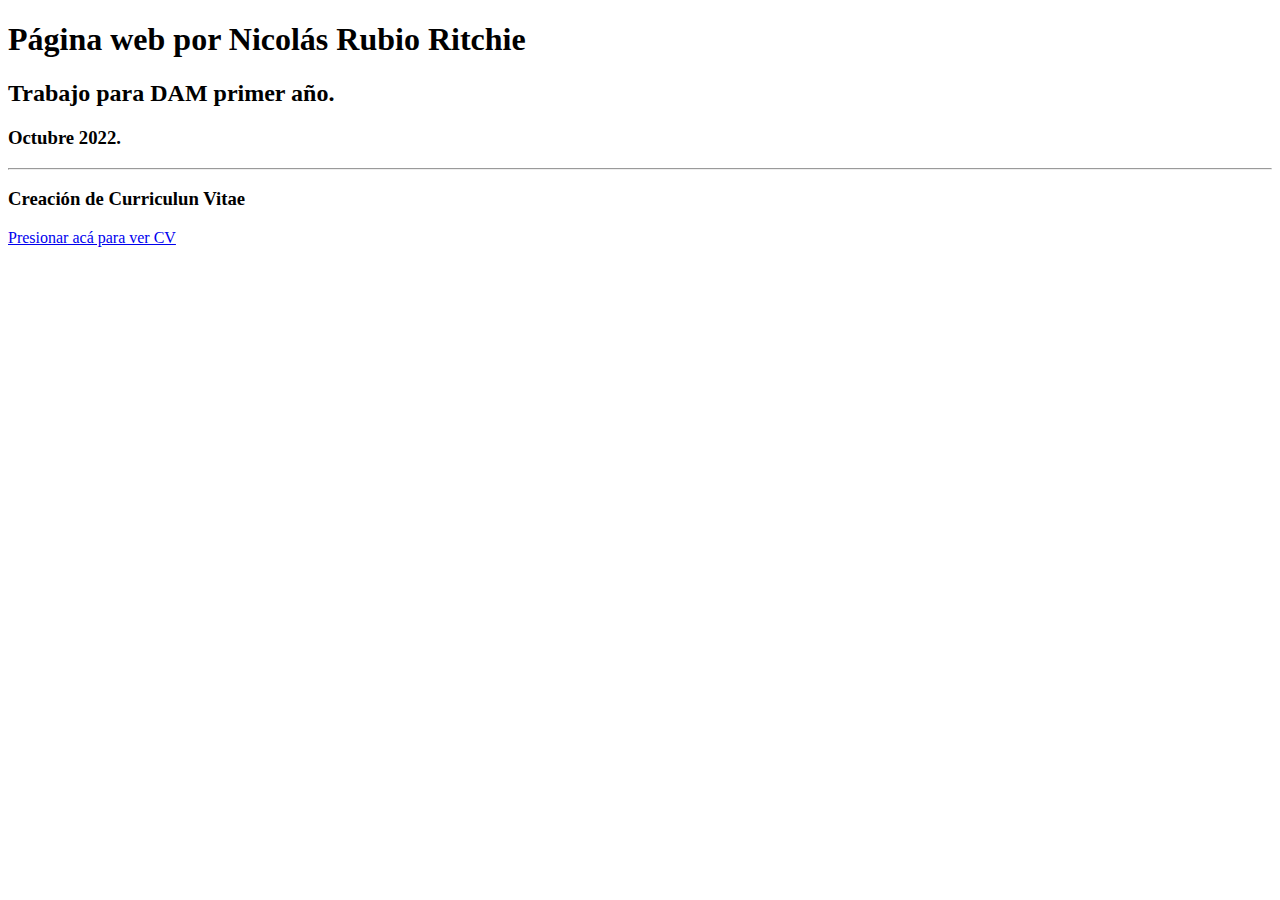
<file: index.html>
<!DOCTYPE html>
<html lang="es">
<head>
    <meta charset="UTF-8">
    <meta http-equiv="X-UA-Compatible" content="IE=edge">
    <meta name="viewport" content="width=device-width, initial-scale=1.0">
    <title>Índice</title>
</head>
<style>
    *{
        background-color: white;
    }
</style>
<body>
    <h1> Página web por Nicolás Rubio Ritchie</h1>
    <h2>Trabajo para DAM primer año.</h2>
    <h3>Octubre 2022.</h3>
    <hr/>
    <h3>Creación de Curriculun Vitae</h3>
    <a target="_blank" href="./cv.html">Presionar acá para ver CV</a>
    
</body>
</html>
</file>
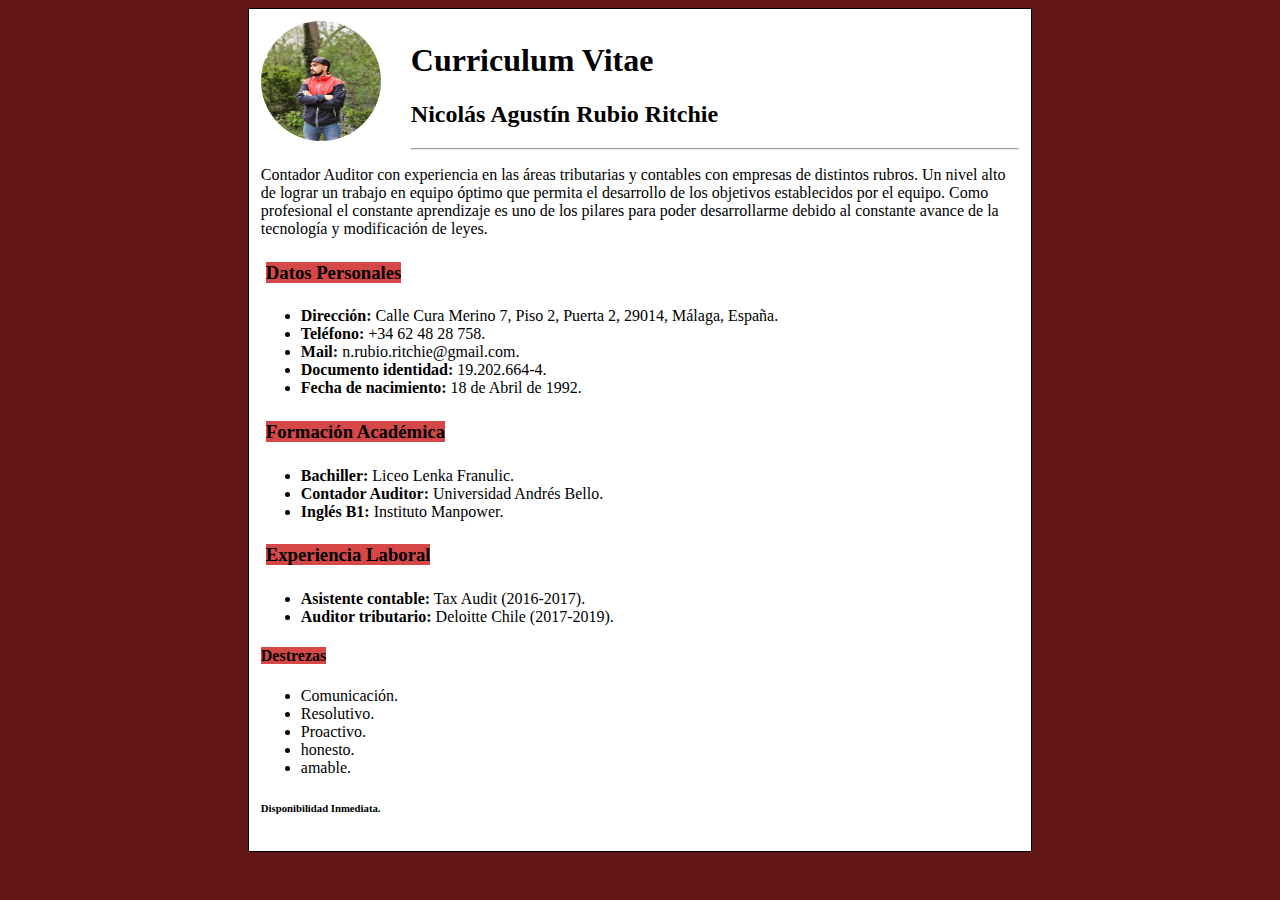
<file: cv.html>
<!DOCTYPE html>
<html lang="en">
<head>
    <meta charset="UTF-8">
    <meta http-equiv="X-UA-Compatible" content="IE=edge">
    <meta name="viewport" content="width=device-width, initial-scale=1.0">
    <title>CV Nicolás Rubio</title>
    <style>
        body {
            background-color: rgb(100, 22, 22);
        }
        div {
            background-color: white;
            border: 1px solid black;
            padding: 12px;
            width: 60%;
            margin: 0 auto;
        }
        h3 {
            padding: 5px;
            border-radius: 20px;
            font-weight: bold;
        }
        img {
            border-radius: 50%;
            margin-bottom: 12px;
            margin-right: 30px;
            float: left;
        }
        span {
            font-weight: bold;
        }
        mark {
            background-color: rgb(214, 72, 72);
        }


    </style>
</head>
<body>
    <div>
        <img src="Foto.jpeg" alt="2x2" width="120" height="120">
       <h1 >Curriculum Vitae</h1>
       <h2>Nicolás Agustín Rubio Ritchie</h2>
       <hr/>
       <p>Contador Auditor con experiencia en las áreas tributarias y contables con empresas de distintos rubros. Un nivel alto de lograr un trabajo en equipo óptimo que permita el desarrollo de los objetivos establecidos por el equipo. Como profesional el constante aprendizaje es uno de los pilares para poder desarrollarme debido al constante avance de la tecnología y modificación de leyes. </p>
    
       <h3><mark>Datos Personales</mark></h3>
        <ul>
            <li><span>Dirección:</span> Calle Cura Merino 7, Piso 2, Puerta 2, 29014, Málaga, España.</li>
            <li><span>Teléfono:</span>  +34 62 48 28 758.</li>
            <li><span>Mail:</span> n.rubio.ritchie@gmail.com.</li>
            <li><span>Documento identidad:</span> 19.202.664-4.</li>
            <li><span>Fecha de nacimiento:</span> 18 de Abril de 1992.</li>
        </ul>
        <h3> <mark>Formación Académica</mark></h3>
        <ul>
            <li><span>Bachiller:</span> Liceo Lenka Franulic.</li>
            <li><span>Contador Auditor:</span> Universidad Andrés Bello. </li>
            <li><span>Inglés B1:</span> Instituto Manpower.</li>
        </ul>
        <h3><mark>Experiencia Laboral</mark></h3>
        <ul>
            <li><span>Asistente contable:</span> Tax Audit (2016-2017).</li>
            <li><span>Auditor tributario:</span> Deloitte Chile (2017-2019).</li>
        </ul>
        <aside>
            <h4><mark>Destrezas</mark></h4>
            <ul>
                <li>Comunicación.</li>
                <li>Resolutivo.</li>
                <li>Proactivo.</li>
                <li>honesto.</li>
                <li>amable.</li>
            </ul>
        </aside>
        <footer>
            <h6>Disponibilidad Inmediata.</h6>
        </footer>

   
    </div>
</body>
</html>
</file>
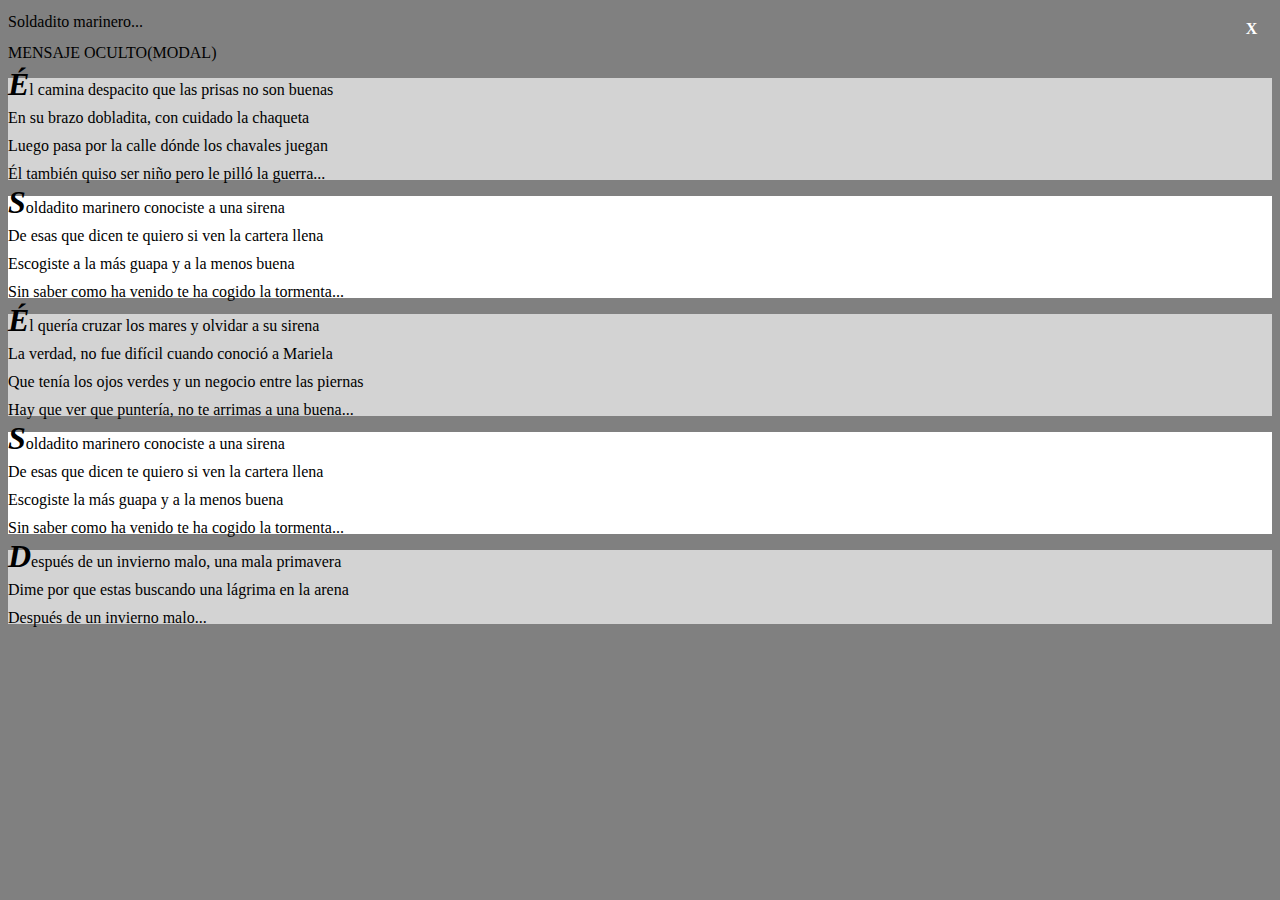
<file: modal.html>
<!DOCTYPE html>
<html lang="en"><head><meta http-equiv="Content-Type" content="text/html; charset=UTF-8">
    
    <meta http-equiv="X-UA-Compatible" content="IE=edge">
    <meta name="viewport" content="width=device-width, initial-scale=1.0">
    <title>Modal Nico</title>
    <style>
        body {
            background-color: gray;
        }

        div::first-letter {
            font-size: xx-large;
            font-weight: bold;
            font-style: italic;
        }

        div:nth-child(odd) {
            background-color: lightgrey;
        }

        div:nth-child(even) {
            background-color: white;
        }

        p:last-of-type::after {
            content: "...";
        }

        p:only-child::after {
            content:none;
        }

        p {
            line-height: 12px;
        }

        div {
            line-height: 36px;
        }

        #modal {
            position:fixed;
            background: rgba(0, 0, 0, 0.9);
            color: red;
            top: -100vh;
            left: 0;
            right: 0;
            height: 100vh;
            width: 100vw;
            transition: all .5s;
            display: block;
        }
        #modal p {
            width: 60%;
            height: 40%;
            position: absolute;
            top: 0;
            left: 0;
            right: 0;
            bottom: 0;
            margin: auto;
            font-size: 1.5em;
            text-align: center;
        }
        #mostrar-modal {
            display: none;
        }

        #mostrar-modal +label:hover {
            background: #df2922;
        }
        #mostrar-modal:checked ~ #modal {
            top: 0;
        }
        #cerrar-modal {
            display: none;
        }
        #cerrar-modal + label{
            position: fixed;
            top: 1em;
            right: 1em;
            z-index: 100;
            color: #fff;
            font-weight: bold;
            cursor: pointer;
            background: gray;
            width: 25px;
            height: 25px;
            line-height: 25px;
            text-align: center;
            border-radius: 50%;
            transition: all .5s;
        }
        #cerrar-modal:checked + label{
            display: none;
        }
        
    </style>
</head>

<body>
    <p>Soldadito marinero</p>
    <input id="mostrar-modal" name="modal" type="radio"/>
    <label for="mostrar-modal">MENSAJE OCULTO(MODAL)</label>
    <input id="cerrar-modal" name="modal" type="radio"/>
    <label for="cerrar-modal">X</label>
    <div id="modal">
        <p>LA MEJOR CANCIÓN DEL MUNDO !!!</p>
    </div>
    <div>
        <p>Él camina despacito que las prisas no son buenas</p>
        <p>En su brazo dobladita, con cuidado la chaqueta</p>
        <p>Luego pasa por la calle dónde los chavales juegan</p>
        <p>Él también quiso ser niño pero le pilló la guerra</p>
    </div>
    <div>
        <p>Soldadito marinero conociste a una sirena</p>
        <p>De esas que dicen te quiero si ven la cartera llena</p>
        <p>Escogiste a la más guapa y a la menos buena</p>
        <p>Sin saber como ha venido te ha cogido la tormenta</p>
    </div>
    <div>
        <p>Él quería cruzar los mares y olvidar a su sirena</p>
        <p>La verdad, no fue difícil cuando conoció a Mariela</p>
        <p>Que tenía los ojos verdes y un negocio entre las piernas</p>
        <p>Hay que ver que puntería, no te arrimas a una buena</p>
    </div>
    <div>
        <p>Soldadito marinero conociste a una sirena</p>
        <p>De esas que dicen te quiero si ven la cartera llena</p>
        <p>Escogiste la más guapa y a la menos buena</p>
        <p>Sin saber como ha venido te ha cogido la tormenta</p>
    </div>
    <div>
        <p>Después de un invierno malo, una mala primavera</p>
        <p>Dime por que estas buscando una lágrima en la arena</p>
        <p>Después de un invierno malo</p>

    </div>


</body></html>
</file>
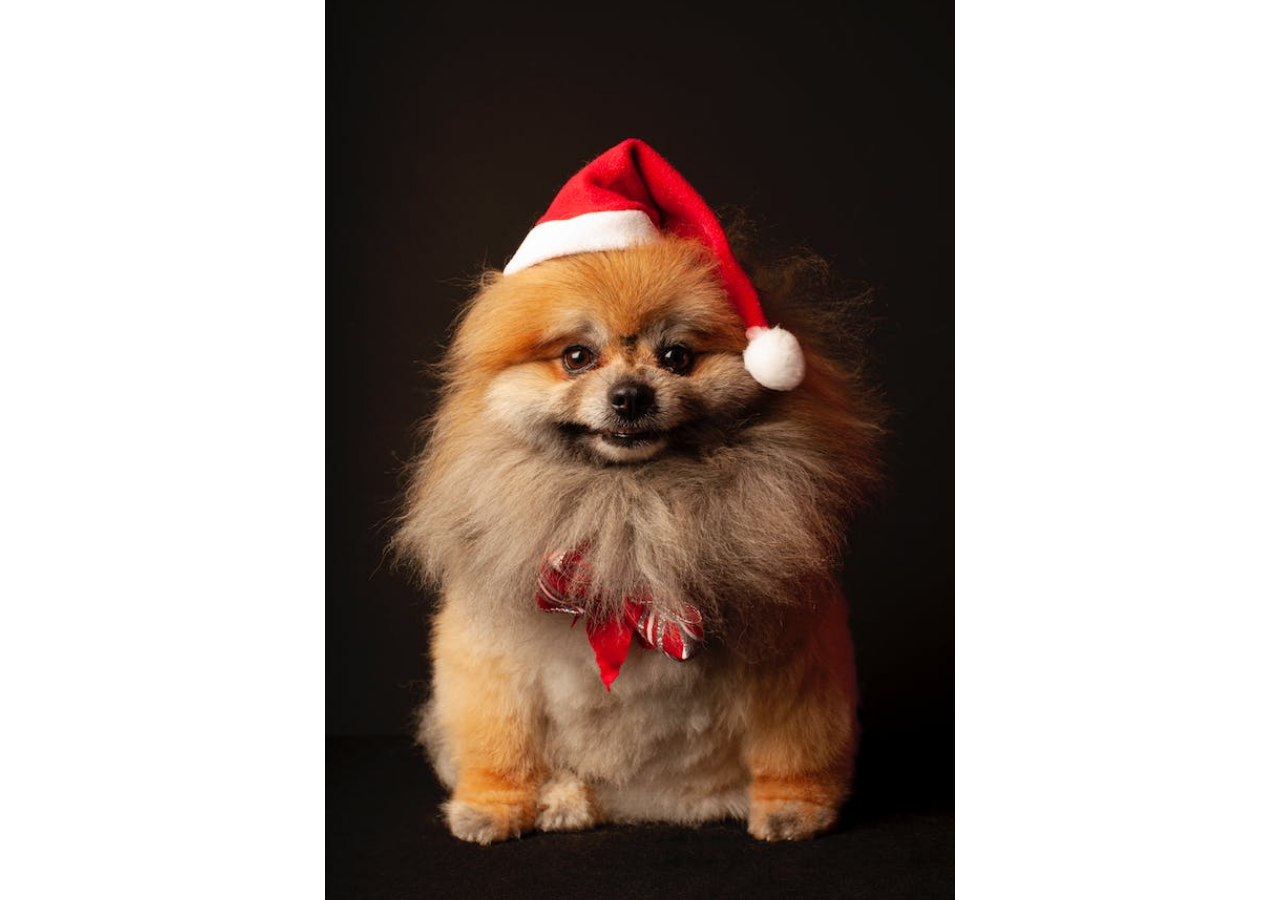
<file: PracticaExamen.html>
<!DOCTYPE html>
<html lang="es">
<head>
    <meta charset="UTF-8">
    <meta http-equiv="X-UA-Compatible" content="IE=edge">
    <meta name="viewport" content="width=device-width, initial-scale=1.0">
    <title>Felices Fiestas</title>
    <link rel="stylesheet" href="FelicesFiestas.css">
</head>
<body>
    
    <img src="./Perro.webp">

    <div>
        <p>Felices Fiestas</p>
        <p>Te desea</p>
        <p>Lucho</p>
    </div>

</body>
</html>
</file>
<file: FelicesFiestas.css>
*{
    margin: 0%;
    padding: 0%;
    box-sizing: border-box;
}

body{
    width: 100vw;
    height: 100vh;
    overflow: hidden;
}

img{
    position: absolute;
    top: 0%;
    left: 0%;
    width: 100%;
    height: 100%;
    object-fit: cover;
    object-position: 50% 15%;
    transition: all 1.5s ease;
    -webkit-transition: all 1.5s ease;
    z-index: 0;
}

div{

    position:absolute;
    top:0%;
    left:0%;
    width: 100%;
    height: 100%;
    opacity:0;
    display:flex;
    flex-direction:column;
    align-items:center;
    vertical-align:middle;
    transition: all 1.5s ease;
    -webkit-transition: all 1.5s ease;
    background-color:transparent;
    z-index:1;

}

p{
    
    text-align:center;
    transition: all 0.5s ease;
    -webkit-transition: all 1.5s ease;
    background-color:transparent;
    color:rgb(170, 9, 9);
    text-shadow:1px 1px rgb(2, 31, 8);
    font-size:calc(1.2em + 1vw + 1vh);
    font-weight:bold;
    z-index:2;
    text-shadow: 5px 5px 10px green;
}

p:nth-child(3) {
    color: white;
    font-style:italic;
}

div:active, div:hover {
    opacity:1;                              
    background-color:rgba(8, 4, 4, 0.15);
    
}

@media all and (orientation:landscape){
    img, div{
        width:70vh;
        margin-left: calc(50vw - 35vh);

    }

}
</file>
